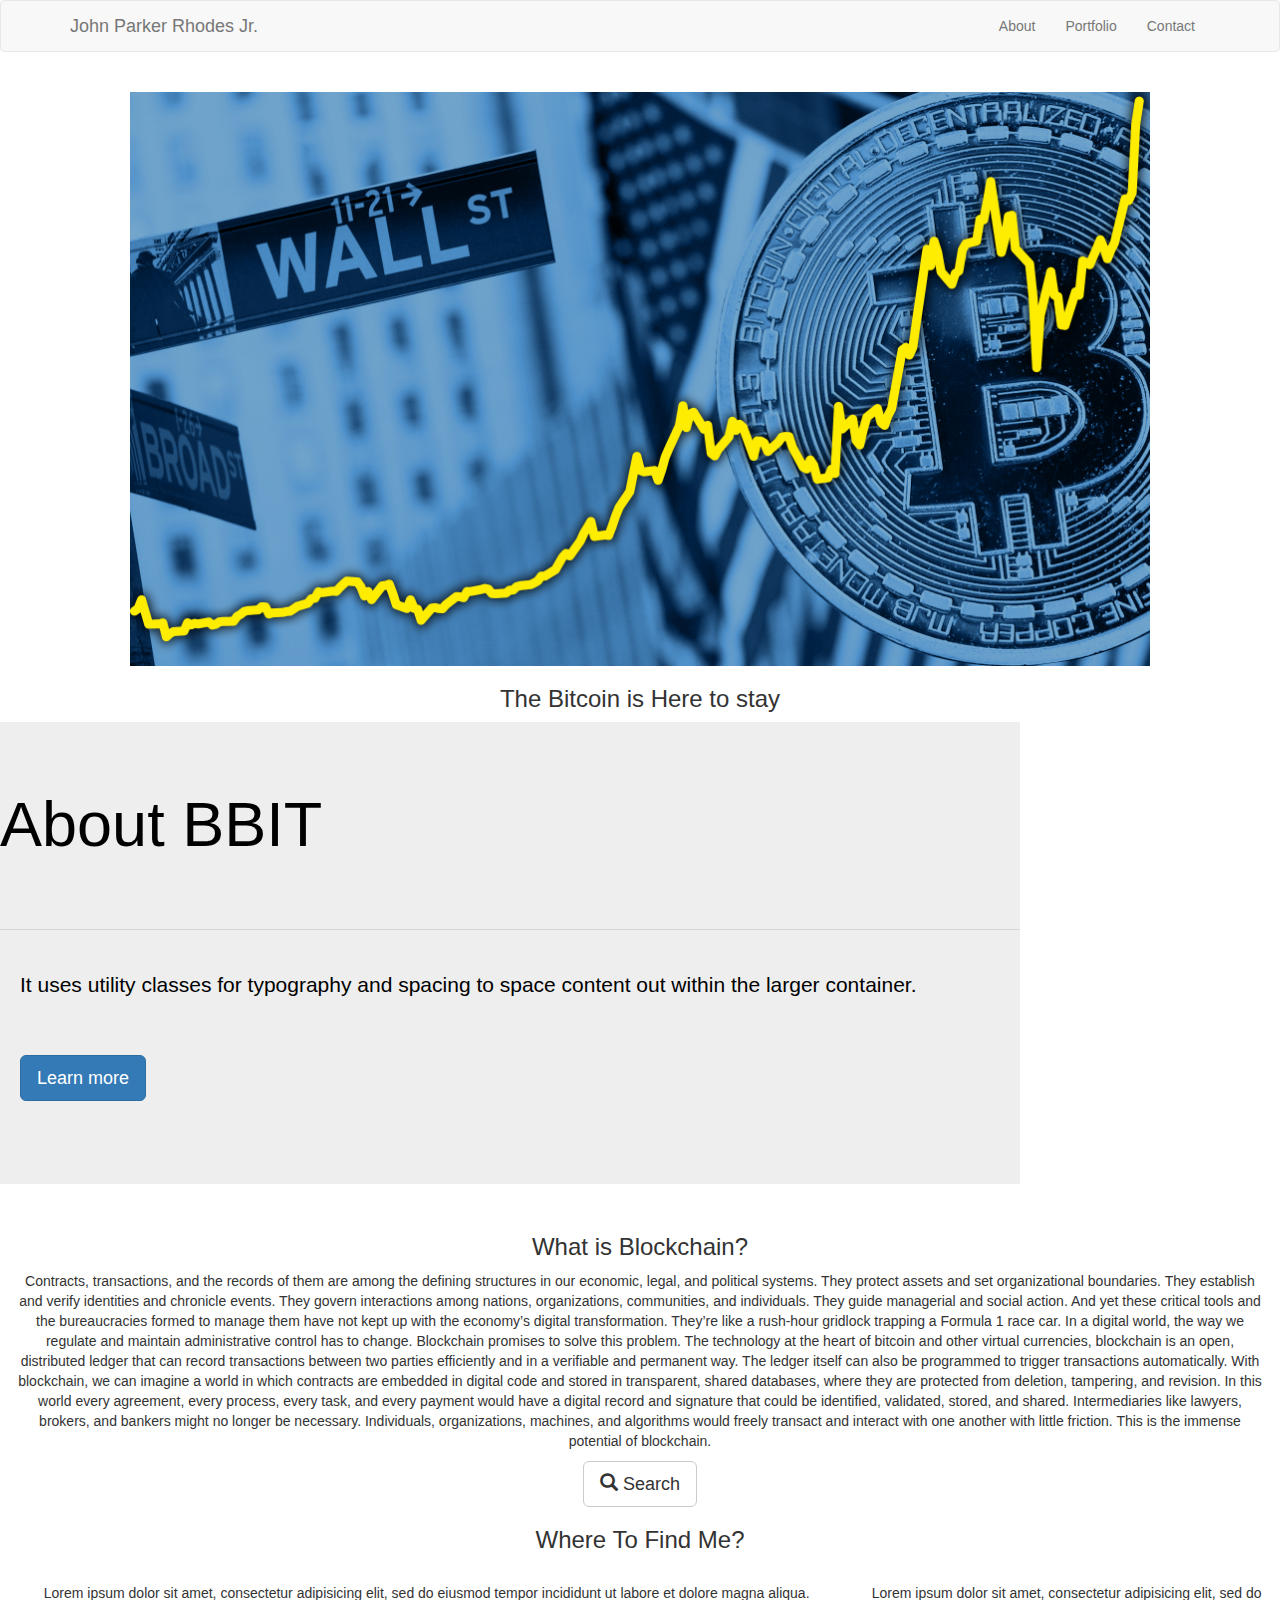
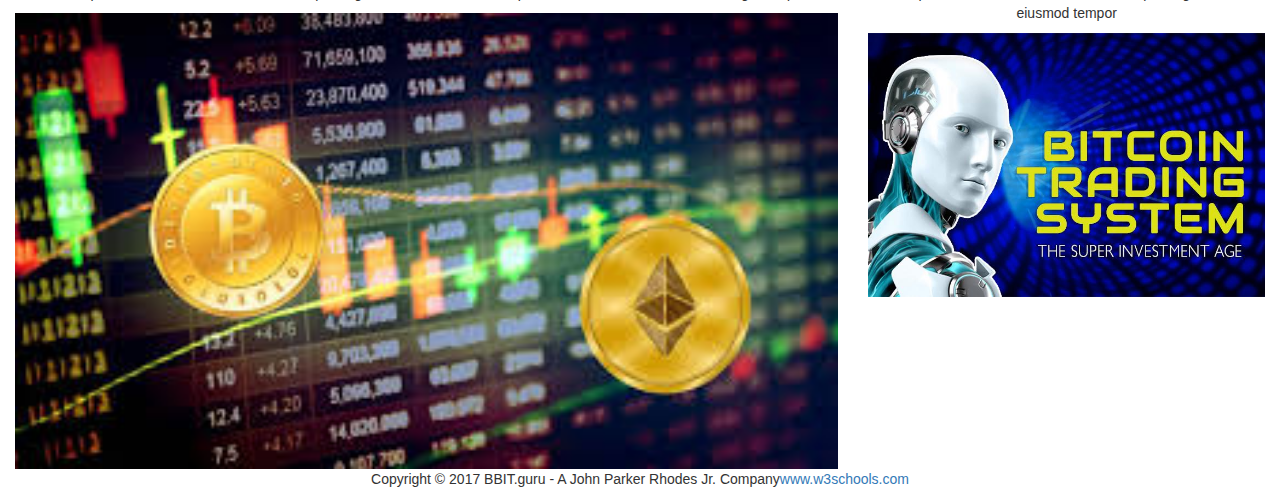
<file: index.html>
<!DOCTYPE html>
<html lang="en-us">
<head>
  <title>Bootstrap-Portfolio</title>
  <meta charset="utf-8">
  <meta name="viewport" content="width=device-width, initial-scale=1">
  <link rel="stylesheet" href="https://maxcdn.bootstrapcdn.com/bootstrap/3.3.7/css/bootstrap.min.css">
  <link href="https://fonts.googleapis.com/css?family=Montserrat" rel="stylesheet">
  <link rel="stylesheet" href="assets/style.css">
  </head>
<body>

<!-- Navbar -->
<nav class="navbar navbar-default">
  <div class="container">
    <div class="navbar-header">
      <button type="button" class="navbar-toggle" data-toggle="collapse" data-target="#myNavbar">
        <span class="icon-bar"></span>
        <span class="icon-bar"></span>
        <span class="icon-bar"></span>                        
      </button>
      <a class="navbar-brand" href="index.html">John Parker Rhodes Jr.</a>
    </div>
    <div class="collapse navbar-collapse" id="myNavbar">
      <ul class="nav navbar-nav navbar-right">
        <li><a href="index.html">About</a></li>
        <li><a href="portfolio.html">Portfolio</a></li>
        <li><a href="contact.html">Contact</a></li>
      </ul>
    </div>
  </div>
</nav>

<div class="container-fluid bg-1 text-center">
    <h3 class="margin"></h3>
    <img src="assets/images/bitcoin-wall-street.jpg" class="img-responsive" style="display:inline" alt="Bitcoin_trading_platform" width="1020" >
    <h3>The Bitcoin is Here to stay</h3>
</div>


<!-- First Container -->
<div class="jumbotron">
    <h1 class="display-3">About BBIT</h1>
    <p class="lead"></p>
    <hr class="my-4">
    <p>It uses utility classes for typography and spacing to space content out within the larger container.</p>
    <p class="lead">
      <a class="btn btn-primary btn-lg" href="#" role="button">Learn more</a>
    </p>
</div>


<!-- Second Container -->
<div class="container-fluid bg-2 text-center">
<h3 class="margin">What is Blockchain?</h3>
<p>Contracts, transactions, and the records of them are among the defining structures in our economic, legal, and political systems. They protect assets and set organizational boundaries. They establish and verify identities and chronicle events. They govern interactions among nations, organizations, communities, and individuals. They guide managerial and social action. And yet these critical tools and the bureaucracies formed to manage them have not kept up with the economy’s digital transformation. They’re like a rush-hour gridlock trapping a Formula 1 race car. In a digital world, the way we regulate and maintain administrative control has to change.
    
    Blockchain promises to solve this problem. The technology at the heart of bitcoin and other virtual currencies, blockchain is an open, distributed ledger that can record transactions between two parties efficiently and in a verifiable and permanent way. The ledger itself can also be programmed to trigger transactions automatically.
    
    With blockchain, we can imagine a world in which contracts are embedded in digital code and stored in transparent, shared databases, where they are protected from deletion, tampering, and revision. In this world every agreement, every process, every task, and every payment would have a digital record and signature that could be identified, validated, stored, and shared.
    
    Intermediaries like lawyers, brokers, and bankers might no longer be necessary. Individuals, organizations, machines, and algorithms would freely transact and interact with one another with little friction. This is the immense potential of blockchain.</p>

<a href="#" class="btn btn-default btn-lg">
  <span class="glyphicon glyphicon-search"></span> Search
</a>
</div>

<!-- Third Container (Grid) -->
<div class="container-fluid bg-3 text-center">    
<h3 class="margin">Where To Find Me?</h3><br>
<div class="row">
  <div class="col-sm-8">
    <p>Lorem ipsum dolor sit amet, consectetur adipisicing elit, sed do eiusmod tempor incididunt ut labore et dolore magna aliqua.</p>
    <img src="assets/images/btc1.jpg" class="img-responsive margin" style="width:100%" alt="Bitcoin Trading">
  </div>
  <div class="col-sm-4"> 
    <p>Lorem ipsum dolor sit amet, consectetur adipisicing elit, sed do eiusmod tempor</p>
    <img src="assets/images/btc2.jpg" class="img-responsive margin" style="width:100%" alt="Image">
  </div>

</div>
</div>

<!-- Footer -->
<footer class="container-fluid bg-4 text-center">
<p>Copyright © 2017 BBIT.guru - A John Parker Rhodes Jr. Company<a href="https://www.bbit.guru">www.w3schools.com</a></p> 
</footer>

</body>
</html>
</file>
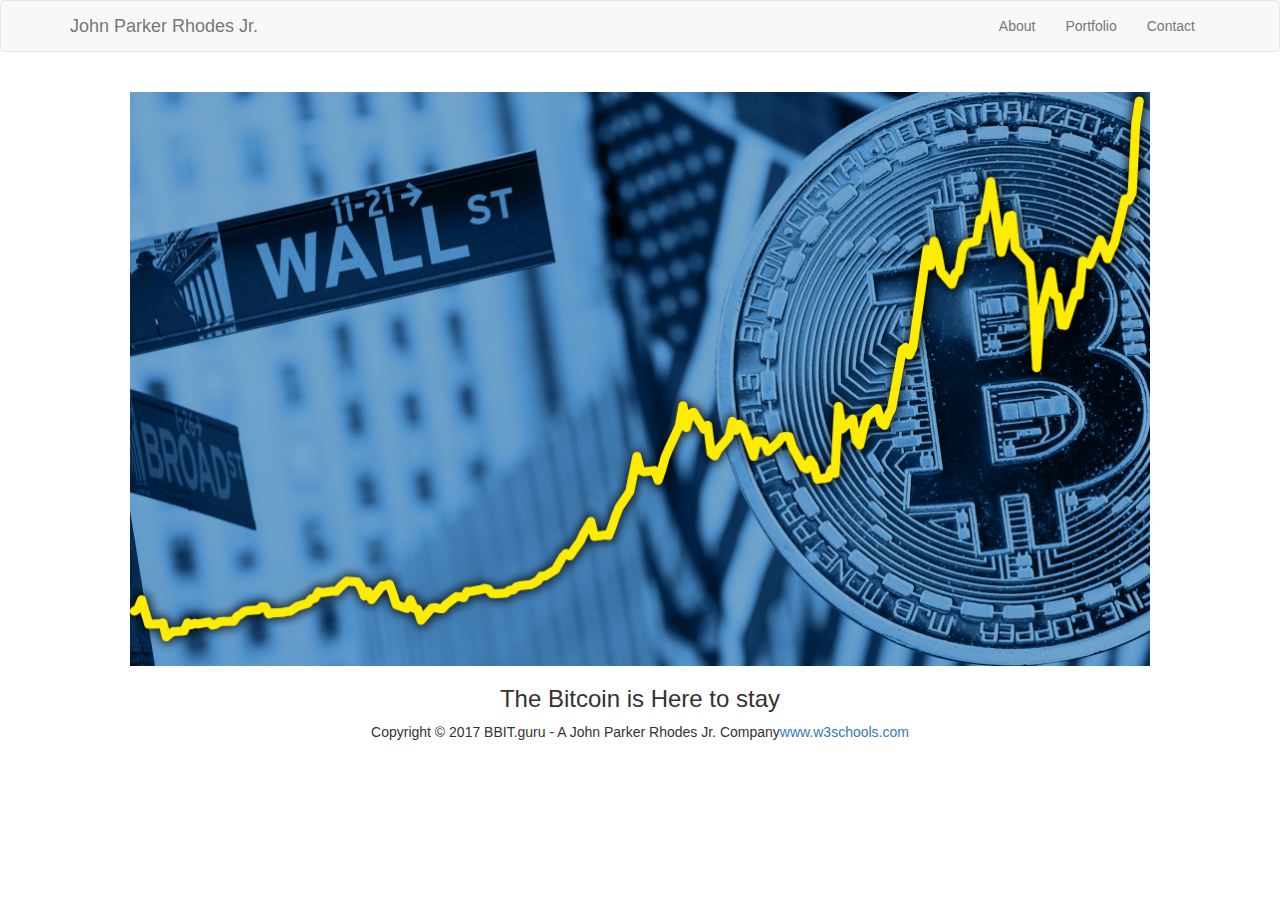
<file: portfolio.html>
<!DOCTYPE html>
<html lang="en-us">
<head>
  <title>Bootstrap-Portfolio</title>
  <meta charset="utf-8">
  <meta name="viewport" content="width=device-width, initial-scale=1">
  <link rel="stylesheet" href="https://maxcdn.bootstrapcdn.com/bootstrap/3.3.7/css/bootstrap.min.css">
  <link href="https://fonts.googleapis.com/css?family=Montserrat" rel="stylesheet">
  <link rel="stylesheet" href="assets/style.css">
</head>

<body>
  <!-- Navbar -->
  <nav class="navbar navbar-default">
    <div class="container">
      <div class="navbar-header">
        <button type="button" class="navbar-toggle" data-toggle="collapse" data-target="#myNavbar">
          <span class="icon-bar"></span>
          <span class="icon-bar"></span>
          <span class="icon-bar"></span>                        
        </button>
        <a class="navbar-brand" href="index.html">John Parker Rhodes Jr.</a>
      </div>
      <div class="collapse navbar-collapse" id="myNavbar">
        <ul class="nav navbar-nav navbar-right">
          <li><a href="index.html">About</a></li>
          <li><a href="portfolio.html">Portfolio</a></li>
          <li><a href="contact.html">Contact</a></li>
        </ul>
      </div>
    </div>
  </nav>

  <div class="container-fluid bg-1 text-center">
      <h3 class="margin"></h3>
      <img src="assets/images/bitcoin-wall-street.jpg" class="img-responsive" style="display:inline" alt="Bitcoin_trading_platform" width="1020" >
      <h3>The Bitcoin is Here to stay</h3>
  </div>



  <!-- Footer -->
  <footer class="container-fluid bg-4 text-center">
  <p>Copyright © 2017 BBIT.guru - A John Parker Rhodes Jr. Company<a href="https://www.bbit.guru">www.w3schools.com</a></p> 
  </footer>

</body>
</html>
</file>
<file: assets/style.css>
.jumbotron{
  width: 1020px;
  align-content: center;
}

.jumbotron h1{
  color: black
}

.jumbotron p{
  padding: 20px;
  color: #000000;
}
</file>
